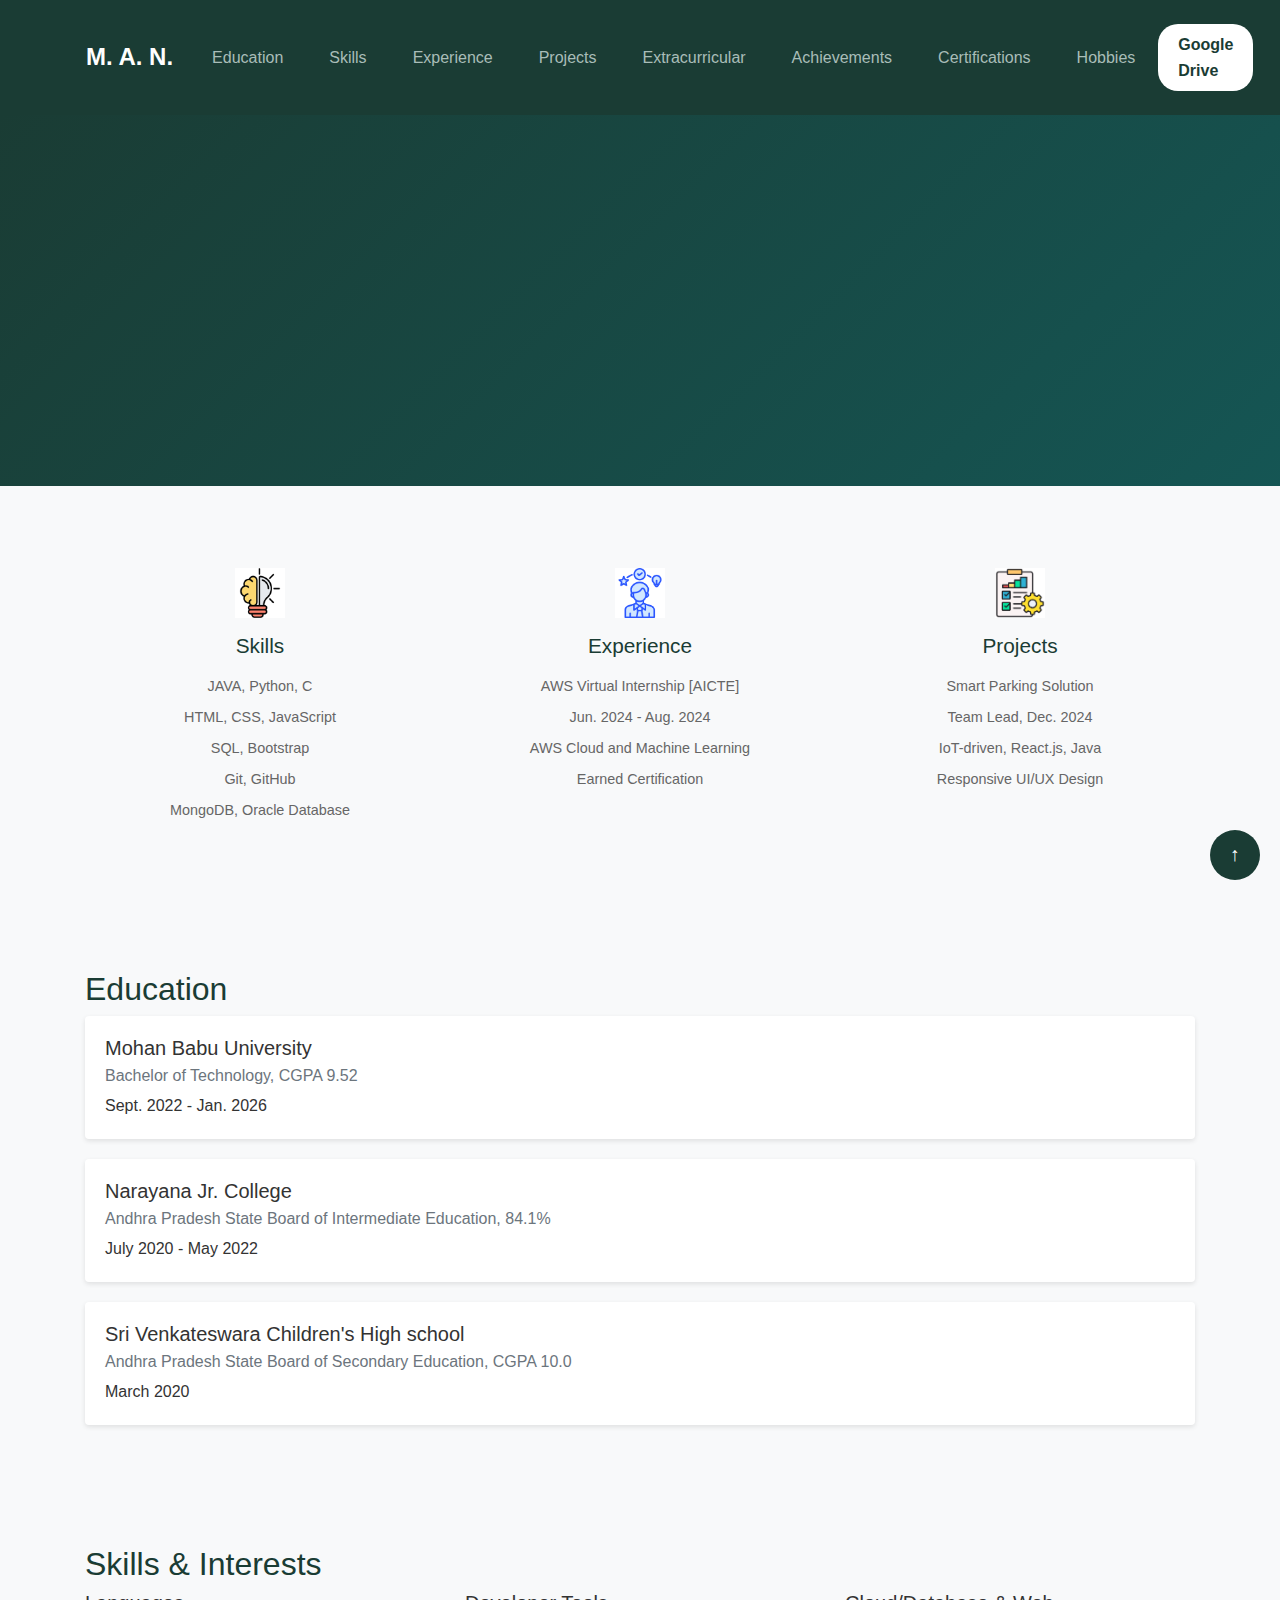
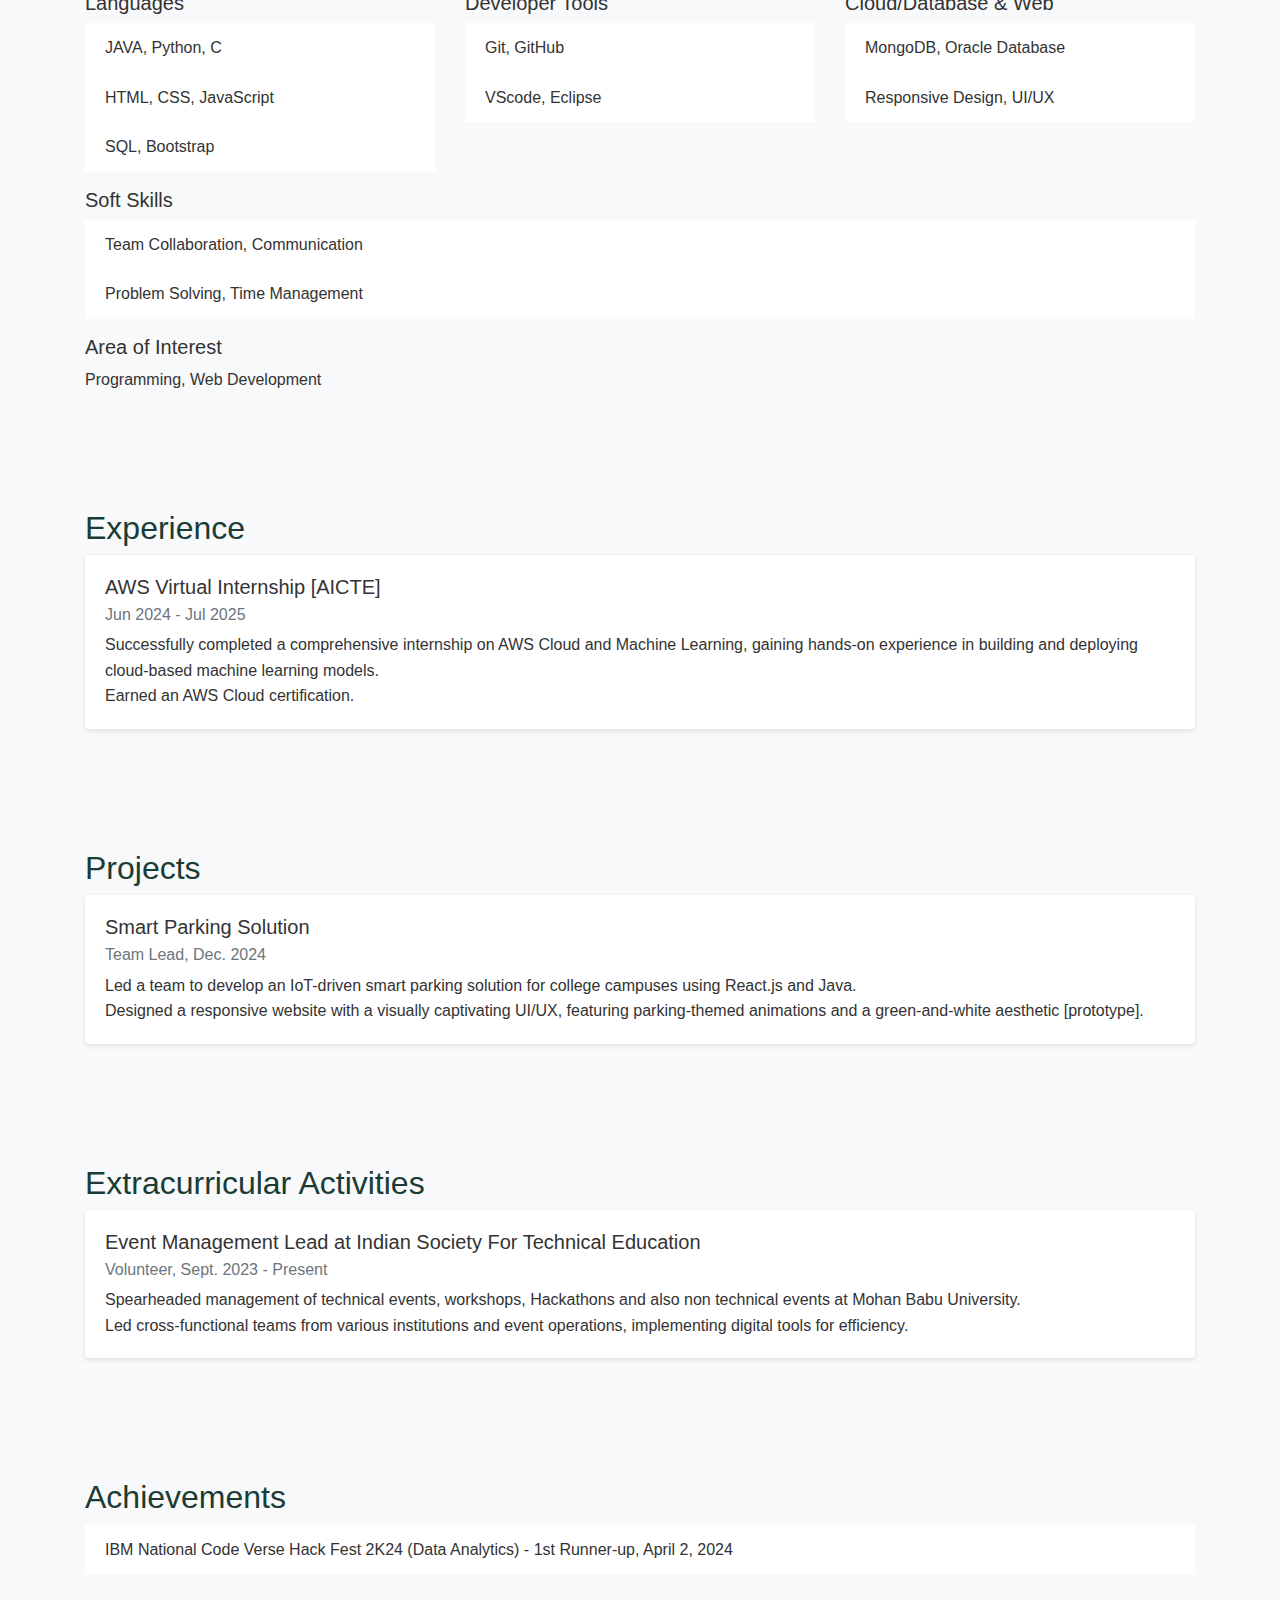
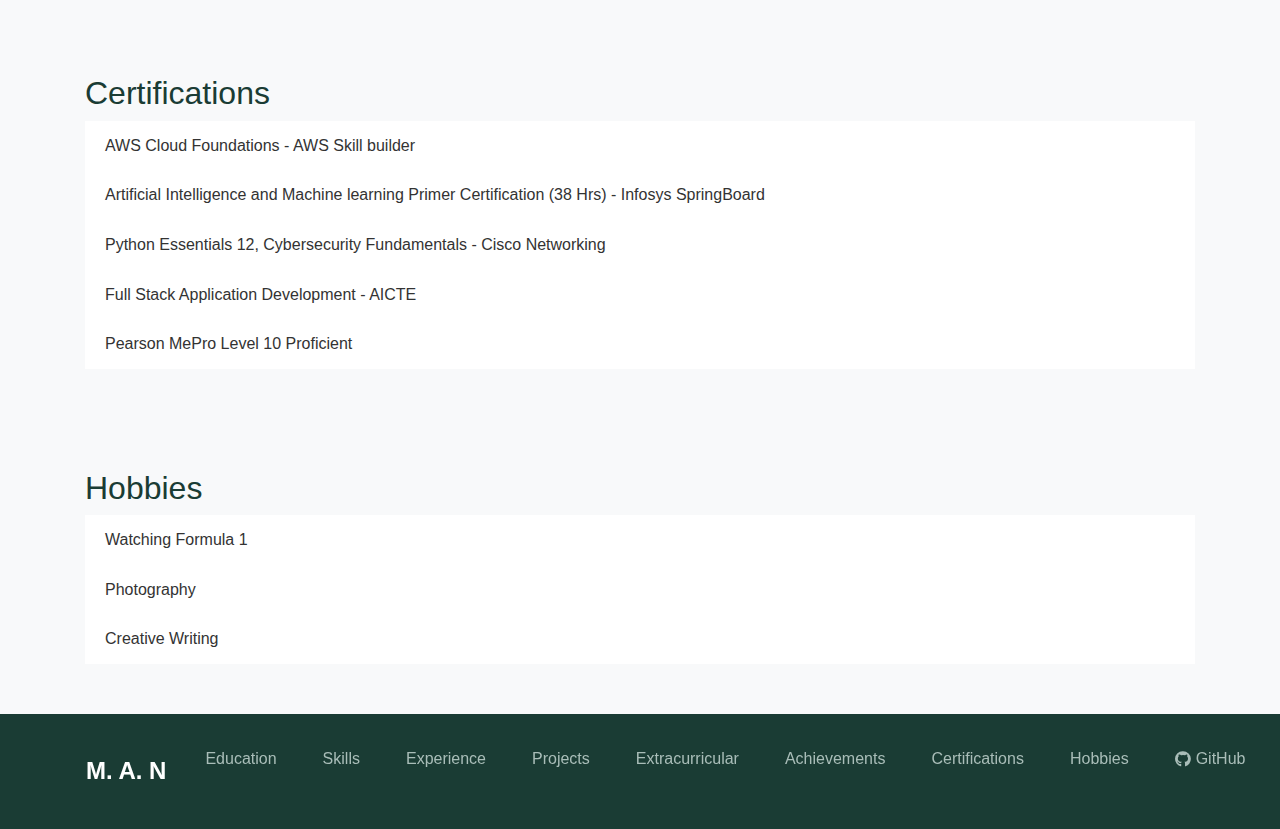
<file: portfolio.html>
<!DOCTYPE html>
<html lang="en">
<head>
    <meta charset="UTF-8">
    <meta name="viewport" content="width=device-width, initial-scale=1.0">
    <title>Mohamad Arshia Nooraien - Resume</title>
    <!-- Bootstrap CSS -->
    <link rel="stylesheet" href="https://stackpath.bootstrapcdn.com/bootstrap/4.5.2/css/bootstrap.min.css">
    <!-- Font Awesome for Icons -->
    <link rel="stylesheet" href="https://cdnjs.cloudflare.com/ajax/libs/font-awesome/5.15.4/css/all.min.css">
    <style>
        body {
            font-family: 'Arial', sans-serif;
            line-height: 1.6;
            color: #333;
            margin: 0;
            background-color: #f8f9fa;
        }
        /* Header and Footer */
        .header, .footer {
            background-color: #1A3C34;
            color: white;
            padding: 1rem 0;
            position: relative;
            z-index: 1000;
        }
        .header .navbar-brand, .footer .navbar-brand {
            font-size: 1.5rem;
            font-weight: bold;
            color: white;
            transition: transform 0.3s;
        }
        .header .navbar-brand:hover, .footer .navbar-brand:hover {
            transform: scale(1.05);
        }
        .header .nav-link, .footer .nav-link {
            color: #A9BDB8 !important;
            margin: 0 15px;
            transition: color 0.3s, transform 0.3s;
            display: flex;
            align-items: center;
        }
        .header .nav-link:hover, .footer .nav-link:hover {
            color: white !important;
            transform: translateY(-2px);
        }
        .nav-link i {
            margin-right: 5px;
        }
        .btn-download {
            background-color: white;
            color: #1A3C34;
            border-radius: 20px;
            padding: 8px 20px;
            font-weight: bold;
            transition: background-color 0.3s, color 0.3s, transform 0.3s;
        }
        .btn-download:hover {
            background-color: #A9BDB8;
            color: white;
            transform: scale(1.05);
            text-decoration: none;
        }
        /* Hero Section */
        .hero {
            background-color: #1A3C34;
            color: white;
            padding: 5rem 0;
            text-align: center;
            position: relative;
            overflow: hidden;
        }
        .hero::before {
            content: '';
            position: absolute;
            top: 0;
            left: 0;
            width: 100%;
            height: 100%;
            background: linear-gradient(135deg, rgba(26, 60, 52, 0.8), rgba(0, 188, 212, 0.2));
            z-index: 0;
        }
        .hero .container {
            position: relative;
            z-index: 1;
        }
        .hero h1 {
            font-size: 3.5rem;
            font-weight: bold;
            margin-bottom: 1rem;
            opacity: 0;
            transform: translateY(20px);
            animation: fadeInUp 1s forwards;
        }
        .hero p {
            font-size: 1.1rem;
            color: #A9BDB8;
            margin-bottom: 1rem;
            opacity: 0;
            transform: translateY(20px);
            animation: fadeInUp 1s forwards 0.3s;
        }
        .hero .email-link {
            font-size: 1rem;
            color: #E0F7FA;
            margin-bottom: 2rem;
            display: inline-flex;
            align-items: center;
            opacity: 0;
            transform: translateY(20px);
            animation: fadeInUp 1s forwards 0.4s;
            transition: color 0.3s, transform 0.3s;
        }
        .hero .email-link:hover {
            color: white;
            transform: scale(1.05);
            text-decoration: none;
        }
        .hero .email-link i {
            margin-right: 8px;
        }
        .btn-about {
            background-color: transparent;
            border: 2px solid white;
            color: white;
            border-radius: 20px;
            padding: 10px 30px;
            font-weight: bold;
            transition: background-color 0.3s, color 0.3s, transform 0.3s;
            opacity: 0;
            transform: translateY(20px);
            animation: fadeInUp 1s forwards 0.6s;
        }
        .btn-about:hover {
            background-color: white;
            color: #1A3C34;
            transform: scale(1.05);
            text-decoration: none;
        }
        @keyframes fadeInUp {
            to {
                opacity: 1;
                transform: translateY(0);
            }
        }
        /* Content Sections */
        .section {
            padding: 50px 20px;
            opacity: 0;
            transform: translateY(20px);
            transition: opacity 0.5s, transform 0.5s;
        }
        .section.visible {
            opacity: 1;
            transform: translateY(0);
        }
        .section h2 {
            font-size: 1.8rem;
            font-weight: bold;
            color: #1A3C34;
            margin-bottom: 1.5rem;
            position: relative;
        }
        .section h2::after {
            content: '';
            position: absolute;
            bottom: -5px;
            left: 0;
            width: 50px;
            height: 3px;
            background: linear-gradient(to right, #1A3C34, #00BCD4);
            transition: width 0.3s;
        }
        .section:hover h2::after {
            width: 100px;
        }
        .service-card {
            text-align: center;
            padding: 2rem;
            transition: transform 0.3s, box-shadow 0.3s;
        }
        .service-card:hover {
            transform: translateY(-5px);
            box-shadow: 0 5px 15px rgba(0,0,0,0.1);
        }
        .service-card img {
            width: 50px;
            margin-bottom: 1rem;
            transition: transform 0.3s;
        }
        .service-card:hover img {
            transform: scale(1.1);
        }
        .service-card h3 {
            font-size: 1.3rem;
            color: #1A3C34;
            margin-bottom: 1rem;
        }
        .service-card ul {
            list-style: none;
            padding: 0;
        }
        .service-card ul li {
            font-size: 0.9rem;
            color: #666;
            margin-bottom: 0.5rem;
            transition: color 0.3s;
        }
        .service-card ul li:hover {
            color: #1A3C34;
        }
        /* Detailed Sections */
        .detailed-section {
            padding: 50px 20px;
            background-color: #f8f9fa;
            transition: background-color 0.3s;
        }
        .detailed-section:hover {
            background-color: #f0f4f8;
        }
        .detailed-section h2 {
            color: #1A3C34;
            border-bottom: none;
        }
        .card {
            border: none;
            box-shadow: 0 2px 5px rgba(0,0,0,0.1);
            margin-bottom: 20px;
            transition: transform 0.3s, box-shadow 0.3s;
        }
        .card:hover {
            transform: translateY(-5px);
            box-shadow: 0 5px 15px rgba(0,0,0,0.15);
        }
        .list-group-item {
            border: none;
            transition: background-color 0.3s;
        }
        .list-group-item:hover {
            background-color: #e9f7ff;
        }
        /* Back to Top Button */
        #back-to-top {
            position: fixed;
            bottom: 20px;
            right: 20px;
            background-color: #1A3C34;
            color: white;
            border-radius: 50%;
            width: 50px;
            height: 50px;
            display: flex;
            align-items: center;
            justify-content: center;
            font-size: 1.2rem;
            text-decoration: none;
            opacity: 0;
            transition: opacity 0.3s, transform 0.3s;
        }
        #back-to-top:hover {
            transform: scale(1.1);
        }
        #back-to-top.visible {
            opacity: 1;
        }
    </style>
</head>
<body>
    <!-- Header -->
    <header class="header">
        <nav class="navbar navbar-expand-lg navbar-dark container">
            <a class="navbar-brand" href="#">M. A. N.</a>
            <button class="navbar-toggler" type="button" data-toggle="collapse" data-target="#navbarNav" aria-controls="navbarNav" aria-expanded="false" aria-label="Toggle navigation">
                <span class="navbar-toggler-icon"></span>
            </button>
            <div class="collapse navbar-collapse" id="navbarNav">
                <ul class="navbar-nav mx-auto">
                    <li class="nav-item"><a class="nav-link" href="#education">Education</a></li>
                    <li class="nav-item"><a class="nav-link" href="#skills">Skills</a></li>
                    <li class="nav-item"><a class="nav-link" href="#experience">Experience</a></li>
                    <li class="nav-item"><a class="nav-link" href="#projects">Projects</a></li>
                    <li class="nav-item"><a class="nav-link" href="#extracurricular">Extracurricular</a></li>
                    <li class="nav-item"><a class="nav-link" href="#achievements">Achievements</a></li>
                    <li class="nav-item"><a class="nav-link" href="#certifications">Certifications</a></li>
                    <li class="nav-item"><a class="nav-link" href="#hobbies">Hobbies</a></li>
                </ul>
                <a href="https://drive.google.com/drive/folders/1BFdILhVTPR5auelIlvP_iuWmfsj9Nrf0?usp=sharing" class="btn-download" target="_blank">Google Drive</a>
            </div>
        </nav>
    </header>

    <!-- Hero Section -->
    <section class="hero">
        <div class="container">
            <h1>I'm Mohamad Arshia Nooraien</h1>
            <p>Bachelor of Technology | Web Developer | Passionate about Programming and Innovation</p>
            <a href="mailto:arshiambu@gmail.com" class="email-link">
                <i class="fas fa-envelope"></i> arshiambu@gmail.com
            </a>
            <div>
                <a href="#experience" class="btn-about">About Me</a>
            </div>
        </div>
    </section>

    <!-- Services Section (Adapted to Skills, Experience, Projects) -->
    <section class="section">
        <div class="container">
            <div class="row">
                <div class="col-md-4 service-card">
                    <img src="skills.png" alt="Skills Icon">
                    <h3>Skills</h3>
                    <ul>
                        <li>JAVA, Python, C</li>
                        <li>HTML, CSS, JavaScript</li>
                        <li>SQL, Bootstrap</li>
                        <li>Git, GitHub</li>
                        <li>MongoDB, Oracle Database</li>
                    </ul>
                </div>
                <div class="col-md-4 service-card">
                    <img src="experience.png" alt="Experience Icon">
                    <h3>Experience</h3>
                    <ul>
                        <li>AWS Virtual Internship [AICTE]</li>
                        <li>Jun. 2024 - Aug. 2024</li>
                        <li>AWS Cloud and Machine Learning</li>
                        <li>Earned Certification</li>
                    </ul>
                </div>
                <div class="col-md-4 service-card">
                    <img src="projects.png" alt="Projects Icon">
                    <h3>Projects</h3>
                    <ul>
                        <li>Smart Parking Solution</li>
                        <li>Team Lead, Dec. 2024</li>
                        <li>IoT-driven, React.js, Java</li>
                        <li>Responsive UI/UX Design</li>
                    </ul>
                </div>
            </div>
        </div>
    </section>

    <!-- Detailed Sections -->
    <!-- Education -->
    <section id="education" class="detailed-section">
        <div class="container">
            <h2>Education</h2>
            <div class="card">
                <div class="card-body">
                    <h5 class="card-title">Mohan Babu University</h5>
                    <h6 class="card-subtitle mb-2 text-muted">Bachelor of Technology, CGPA 9.52</h6>
                    <p class="card-text">Sept. 2022 - Jan. 2026</p>
                </div>
            </div>
            <div class="card">
                <div class="card-body">
                    <h5 class="card-title">Narayana Jr. College</h5>
                    <h6 class="card-subtitle mb-2 text-muted">Andhra Pradesh State Board of Intermediate Education, 84.1%</h6>
                    <p class="card-text">July 2020 - May 2022</p>
                </div>
            </div>
            <div class="card">
                <div class="card-body">
                    <h5 class="card-title">Sri Venkateswara Children's High school</h5>
                    <h6 class="card-subtitle mb-2 text-muted">Andhra Pradesh State Board of Secondary Education, CGPA 10.0</h6>
                    <p class="card-text">March 2020</p>
                </div>
            </div>
        </div>
    </section>

    <!-- Skills -->
    <section id="skills" class="detailed-section">
        <div class="container">
            <h2>Skills & Interests</h2>
            <div class="row">
                <div class="col-md-4">
                    <h5>Languages</h5>
                    <ul class="list-group list-group-flush">
                        <li class="list-group-item">JAVA, Python, C</li>
                        <li class="list-group-item">HTML, CSS, JavaScript</li>
                        <li class="list-group-item">SQL, Bootstrap</li>
                    </ul>
                </div>
                <div class="col-md-4">
                    <h5>Developer Tools</h5>
                    <ul class="list-group list-group-flush">
                        <li class="list-group-item">Git, GitHub</li>
                        <li class="list-group-item">VScode, Eclipse</li>
                    </ul>
                </div>
                <div class="col-md-4">
                    <h5>Cloud/Database & Web</h5>
                    <ul class="list-group list-group-flush">
                        <li class="list-group-item">MongoDB, Oracle Database</li>
                        <li class="list-group-item">Responsive Design, UI/UX</li>
                    </ul>
                </div>
            </div>
            <h5 class="mt-3">Soft Skills</h5>
            <ul class="list-group list-group-flush">
                <li class="list-group-item">Team Collaboration, Communication</li>
                <li class="list-group-item">Problem Solving, Time Management</li>
            </ul>
            <h5 class="mt-3">Area of Interest</h5>
            <p>Programming, Web Development</p>
        </div>
    </section>

    <!-- Experience -->
    <section id="experience" class="detailed-section">
        <div class="container">
            <h2>Experience</h2>
            <div class="card">
                <div class="card-body">
                    <h5 class="card-title">AWS Virtual Internship [AICTE]</h5>
                    <h6 class="card-subtitle mb-2 text-muted">Jun 2024 - Jul 2025</h6>
                    <p class="card-text">
                        Successfully completed a comprehensive internship on AWS Cloud and Machine Learning, gaining hands-on experience in building and deploying cloud-based machine learning models.<br>
                        Earned an AWS Cloud certification.
                    </p>
                </div>
            </div>
        </div>
    </section>

    <!-- Projects -->
    <section id="projects" class="detailed-section">
        <div class="container">
            <h2>Projects</h2>
            <div class="card">
                <div class="card-body">
                    <h5 class="card-title">Smart Parking Solution</h5>
                    <h6 class="card-subtitle mb-2 text-muted">Team Lead, Dec. 2024</h6>
                    <p class="card-text">
                        Led a team to develop an IoT-driven smart parking solution for college campuses using React.js and Java.<br>
                        Designed a responsive website with a visually captivating UI/UX, featuring parking-themed animations and a green-and-white aesthetic [prototype].
                    </p>
                </div>
            </div>
        </div>
    </section>

    <!-- Extracurricular -->
    <section id="extracurricular" class="detailed-section">
        <div class="container">
            <h2>Extracurricular Activities</h2>
            <div class="card">
                <div class="card-body">
                    <h5 class="card-title">Event Management Lead at Indian Society For Technical Education</h5>
                    <h6 class="card-subtitle mb-2 text-muted">Volunteer, Sept. 2023 - Present</h6>
                    <p class="card-text">
                        Spearheaded management of technical events, workshops, Hackathons and also non technical events at Mohan Babu University.<br>
                        Led cross-functional teams from various institutions and event operations, implementing digital tools for efficiency.
                    </p>
                </div>
            </div>
        </div>
    </section>

    <!-- Achievements -->
    <section id="achievements" class="detailed-section">
        <div class="container">
            <h2>Achievements</h2>
            <ul class="list-group list-group-flush">
                <li class="list-group-item">IBM National Code Verse Hack Fest 2K24 (Data Analytics) - 1st Runner-up, April 2, 2024</li>
            </ul>
        </div>
    </section>

    <!-- Certifications -->
    <section id="certifications" class="detailed-section">
        <div class="container">
            <h2>Certifications</h2>
            <ul class="list-group list-group-flush">
                <li class="list-group-item">AWS Cloud Foundations - AWS Skill builder</li>
                <li class="list-group-item">Artificial Intelligence and Machine learning Primer Certification (38 Hrs) - Infosys SpringBoard</li>
                <li class="list-group-item">Python Essentials 12, Cybersecurity Fundamentals - Cisco Networking</li>
                <li class="list-group-item">Full Stack Application Development - AICTE </li>
                <li class="list-group-item">Pearson MePro Level 10 Proficient</li>
            </ul>
        </div>
    </section>

    <!-- Hobbies -->
    <section id="hobbies" class="detailed-section">
        <div class="container">
            <h2>Hobbies</h2>
            <ul class="list-group list-group-flush">
                <li class="list-group-item">Watching Formula 1</li>
                <li class="list-group-item">Photography</li>
                <li class="list-group-item">Creative Writing</li>
            </ul>
        </div>
    </section>

    <!-- Footer -->
    <footer class="footer">
        <nav class="navbar navbar-expand-lg navbar-dark container">
            <a class="navbar-brand" href="#">M. A. N</a>
            <div class="collapse navbar-collapse">
                <ul class="navbar-nav mx-auto">
                    <li class="nav-item"><a class="nav-link" href="#education">Education</a></li>
                    <li class="nav-item"><a class="nav-link" href="#skills">Skills</a></li>
                    <li class="nav-item"><a class="nav-link" href="#experience">Experience</a></li>
                    <li class="nav-item"><a class="nav-link" href="#projects">Projects</a></li>
                    <li class="nav-item"><a class="nav-link" href="#extracurricular">Extracurricular</a></li>
                    <li class="nav-item"><a class="nav-link" href="#achievements">Achievements</a></li>
                    <li class="nav-item"><a class="nav-link" href="#certifications">Certifications</a></li>
                    <li class="nav-item"><a class="nav-link" href="#hobbies">Hobbies</a></li>
                    <li class="nav-item"><a class="nav-link" href="https://github.com/22102A040534" target="_blank"><i class="fab fa-github"></i> GitHub</a></li>
                    <li class="nav-item"><a class="nav-link" href="https://drive.google.com/drive/folders/1BFdILhVTPR5auelIlvP_iuWmfsj9Nrf0?usp=sharing" target="_blank"><i class="fab fa-google-drive"></i> Google Drive</a></li>
                
                </ul>
                <a href="https://drive.google.com/file/d/19BmgzlCsSQax7q_S4yCD-kWXbS4t9Por/view?usp=sharing" class="btn-download" target="_blank">Download CV</a>
            </div>
        </nav>
    </footer>

    <!-- Back to Top Button -->
    <a href="#" id="back-to-top" class="visible">↑</a>

    <!-- Bootstrap JS and jQuery -->
    <script src="https://code.jquery.com/jquery-3.5.1.slim.min.js"></script>
    <script src="https://cdn.jsdelivr.net/npm/@popperjs/core@2.5.4/dist/umd/popper.min.js"></script>
    <script src="https://stackpath.bootstrapcdn.com/bootstrap/4.5.2/js/bootstrap.min.js"></script>
    <!-- Custom JavaScript -->
    <script>
        // Smooth scrolling for nav links
        document.querySelectorAll('.nav-link').forEach(anchor => {
            anchor.addEventListener('click', function(e) {
                if (this.getAttribute('href').startsWith('#')) {
                    e.preventDefault();
                    const targetId = this.getAttribute('href').substring(1);
                    document.getElementById(targetId).scrollIntoView({
                        behavior: 'smooth'
                    });
                }
            });
        });

        // Section fade-in on scroll
        const sections = document.querySelectorAll('.section, .detailed-section');
        const observer = new IntersectionObserver(entries => {
            entries.forEach(entry => {
                if (entry.isIntersecting) {
                    entry.target.classList.add('visible');
                }
            });
        }, { threshold: 0.1 });
        sections.forEach(section => observer.observe(section));

        // Back to Top button
        const backToTopBtn = document.getElementById('back-to-top');
        window.addEventListener('scroll', () => {
            if (window.scrollY > 300) {
                backToTopBtn.classList.add('visible');
            } else {
                backToTopBtn.classList.remove('visible');
            }
        });
        backToTopBtn.addEventListener('click', (e) => {
            e.preventDefault();
            window.scrollTo({ top: 0, behavior: 'smooth' });
        });
    </script>
</body>
</html>
</file>
